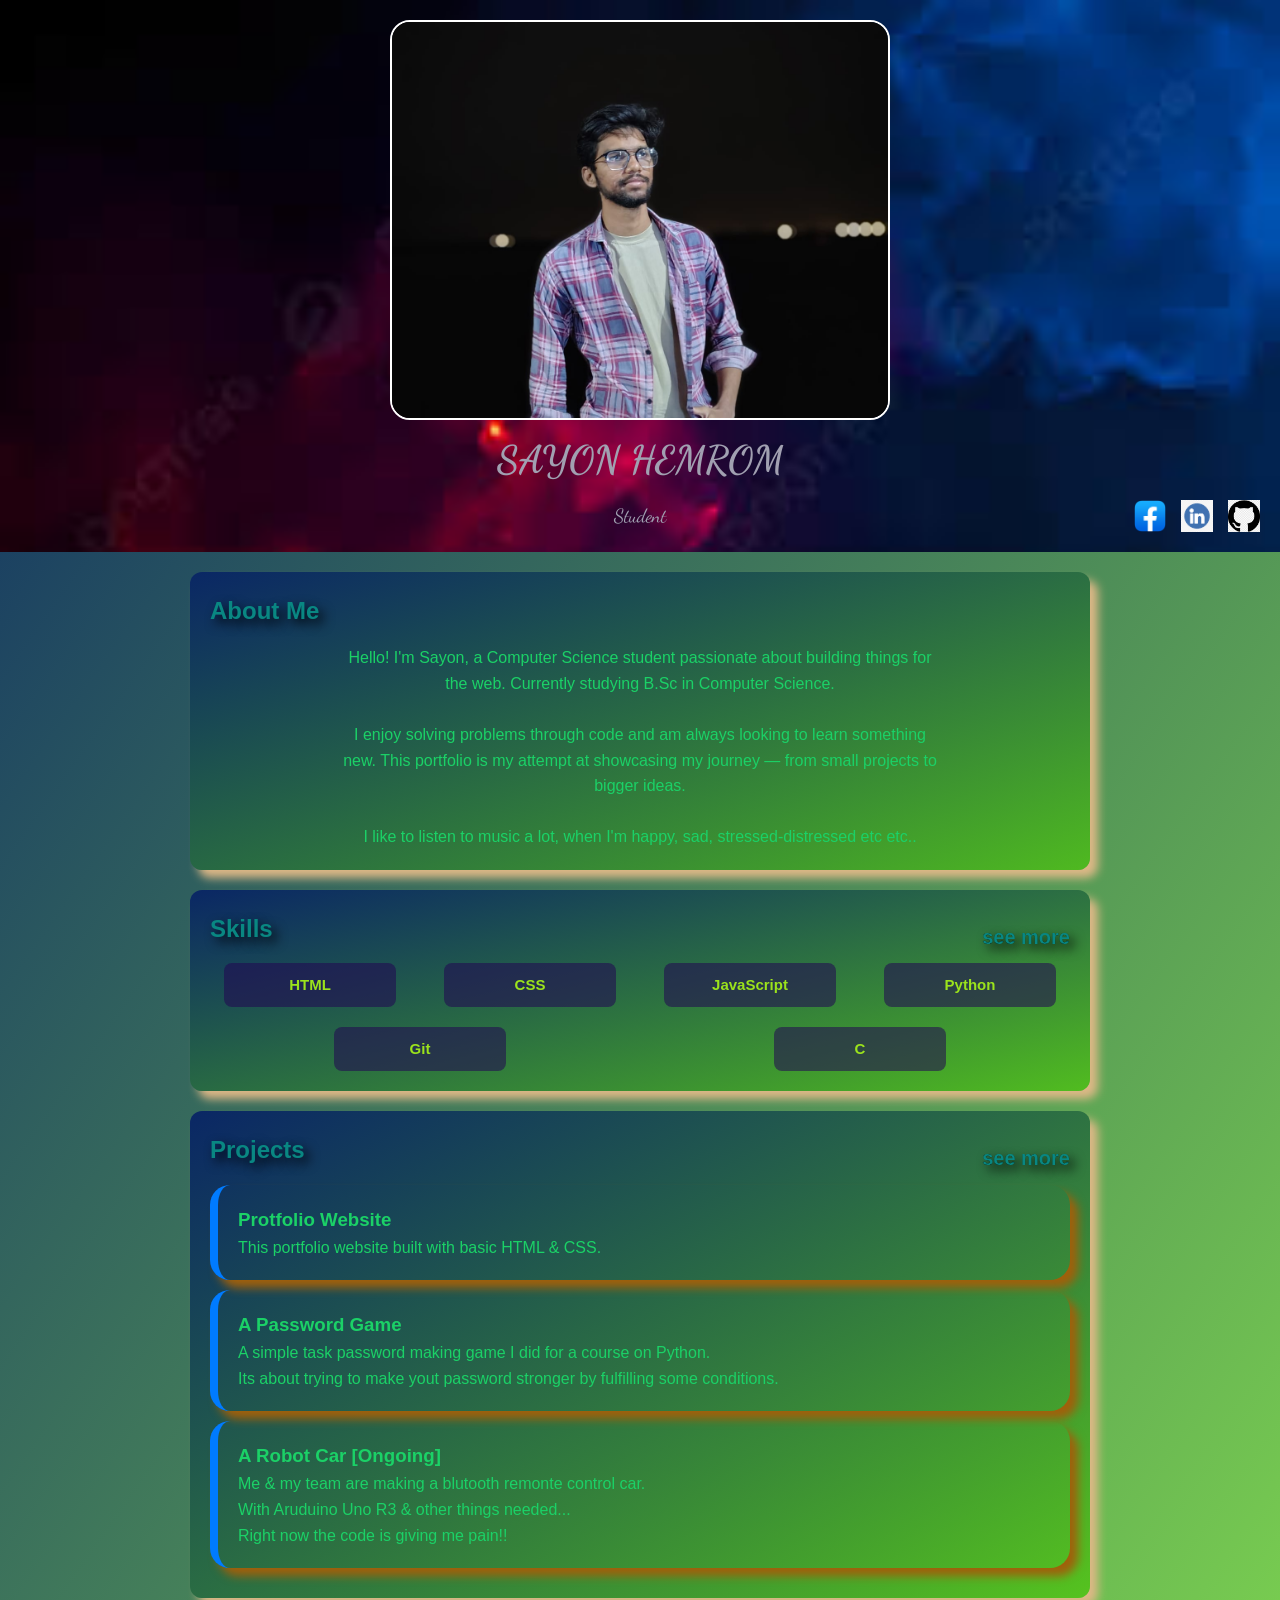
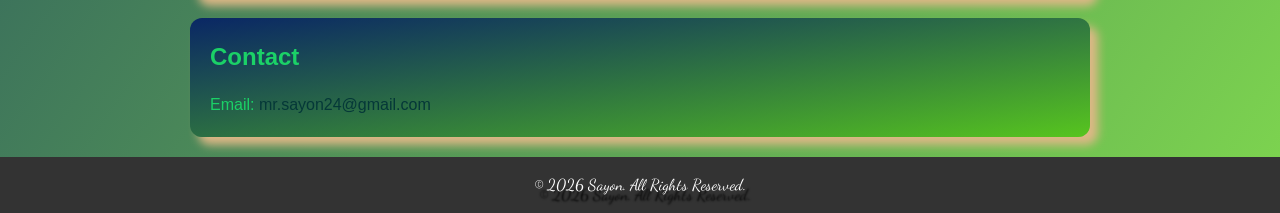
<file: index.html>
<!DOCTYPE html>
<html lang="en">

<head>
    <meta charset="UTF-8">
    <meta name="viewport" content="width=device-width, initial-scale=1.0">
    <link href='https://fonts.googleapis.com/css?family=Dancing Script' rel='stylesheet'>

    <title>My Portfolio</title>
    <link rel="stylesheet" href="style.css">
</head>

<body>

    <header>
        <img src="images/profile.jpeg" alt="profile pic" id="profile_pic">
        <h1>SAYON HEMROM</h1>
        <p> Student </p>

        <div class="social_links">
            <a href="https://www.facebook.com/mr.sayon24108" target="_blank">
                <img src="images/logo_fb.webp" alt="Facebook">
            </a>
            <a href="https://bd.linkedin.com/in/sayon24" target="_blank">
                <img src="images/logo_linkedin.jpg" alt="LinkedIn">
            </a>
            <a href="https://github.com/sayon73" target="_blank">
                <img src="images/logo_git.png" alt="GitHub">
            </a>
        </div>
    </header>

    <section id="about">

        <div class="section_header">
            <h2>About Me</h2>
        </div>

        <p id="about_text">
            Hello! I'm Sayon, a Computer Science student passionate about building things for the web.
            Currently studying B.Sc in Computer Science. <br><br>
            
            I enjoy solving problems through code and am always looking to learn something new.
            This portfolio is my attempt at showcasing my journey — from small projects to bigger ideas. <br><br>
            
            I like to listen to music a lot, when I'm happy, sad, stressed-distressed etc etc..
        </p>
    </section>

    <section id="skills">
        <div class="section_header">
            <h2>Skills</h2>
            <h3> <a href="skills.html" id="see_more">see more </a> </h3>
        </div>

        <div class="skills_grid">
            <div class="skill_card"> HTML </div>
            <div class="skill_card"> CSS </div>
            <div class="skill_card"> JavaScript </div>
            <div class="skill_card"> Python </div>
            <div class="skill_card"> Git </div>
            <div class="skill_card"> C </div>
        </div>
    </section>

    <section id="projects">

        <div class="section_header">
            <h2>Projects</h2>
            <h3> <a href="projects.html" id="see_more">see more </a> </h3>
        </div>

        <div class="project">
            <h3> <a href="#"> Protfolio Website </a> </h3>
            <p>This portfolio website built with basic HTML & CSS.</p>
        </div>

        <div class="project">
            <h3> <a href="https://github.com/sayon73/password_game"> A Password Game </a> </h3>
            <p>A simple task password making game I did for a course on Python.</p>
            <p>Its about trying to make yout password stronger by fulfilling some conditions. </p>
        </div>
        
        <div class="project">
            <h3> <a href="#"> A Robot Car [Ongoing] </a> </h3>
            <p> Me & my team are making a blutooth remonte control car.</p>
            <p> With Aruduino Uno R3 & other things needed... </p>
            <p> Right now the code is giving me pain!! </p>
        </div>
    </section>

    <section id="contact">
        <h2>Contact</h2>
        <p>
            Email: <a href="mailto:mr.sayon24@gmail.com"> mr.sayon24@gmail.com </a>
        </p>
        <!-- <p>Phone: 0123 456 7890 </p> -->
    </section>

    <footer>
        <p>&copy; 2026 Sayon. All Rights Reserved.</p>
    </footer>

</body>

</html>
</file>
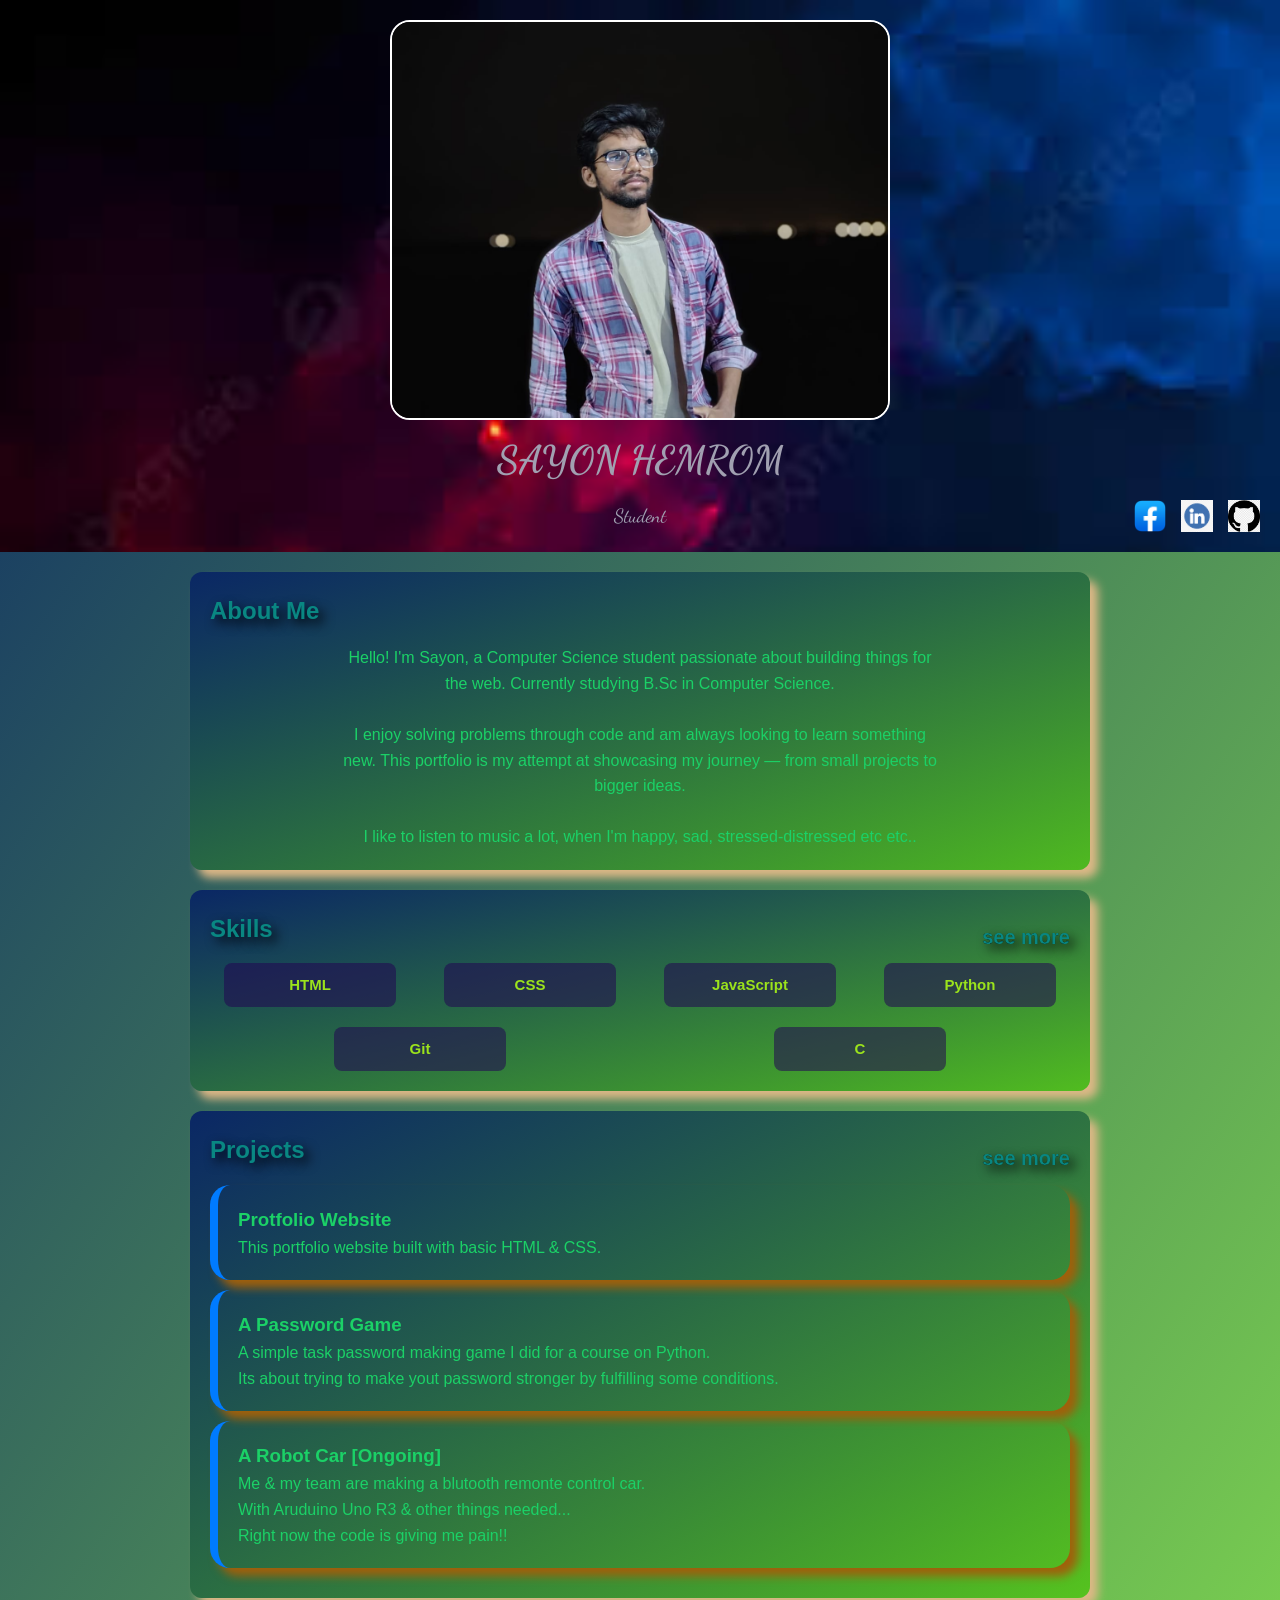
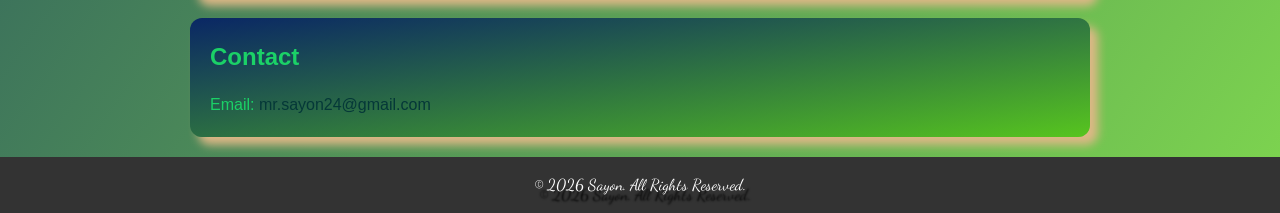
<file: home.html>
<!DOCTYPE html>
<html lang="en">

<head>
    <meta charset="UTF-8">
    <meta name="viewport" content="width=device-width, initial-scale=1.0">
    <link href='https://fonts.googleapis.com/css?family=Dancing Script' rel='stylesheet'>

    <title>My Portfolio</title>
    <link rel="stylesheet" href="style.css">
</head>

<body>

    <header>
        <img src="images/profile.jpeg" alt="profile pic" id="profile_pic">
        <h1>SAYON HEMROM</h1>
        <p> Student </p>

        <div class="social_links">
            <a href="https://www.facebook.com/mr.sayon24108" target="_blank">
                <img src="images/logo_fb.webp" alt="Facebook">
            </a>
            <a href="https://bd.linkedin.com/in/sayon24" target="_blank">
                <img src="images/logo_linkedin.jpg" alt="LinkedIn">
            </a>
            <a href="https://github.com/sayon73" target="_blank">
                <img src="images/logo_git.png" alt="GitHub">
            </a>
        </div>
    </header>

    <section id="about">

        <div class="section_header">
            <h2>About Me</h2>
        </div>

        <p id="about_text">
            Hello! I'm Sayon, a Computer Science student passionate about building things for the web.
            Currently studying B.Sc in Computer Science. <br><br>
            
            I enjoy solving problems through code and am always looking to learn something new.
            This portfolio is my attempt at showcasing my journey — from small projects to bigger ideas. <br><br>
            
            I like to listen to music a lot, when I'm happy, sad, stressed-distressed etc etc..
        </p>
    </section>

    <section id="skills">
        <div class="section_header">
            <h2>Skills</h2>
            <h3> <a href="skills.html" id="see_more">see more </a> </h3>
        </div>

        <div class="skills_grid">
            <div class="skill_card"> HTML </div>
            <div class="skill_card"> CSS </div>
            <div class="skill_card"> JavaScript </div>
            <div class="skill_card"> Python </div>
            <div class="skill_card"> Git </div>
            <div class="skill_card"> C </div>
        </div>
    </section>

    <section id="projects">

        <div class="section_header">
            <h2>Projects</h2>
            <h3> <a href="projects.html" id="see_more">see more </a> </h3>
        </div>

        <div class="project">
            <h3> <a href="#"> Protfolio Website </a> </h3>
            <p>This portfolio website built with basic HTML & CSS.</p>
        </div>

        <div class="project">
            <h3> <a href="https://github.com/sayon73/password_game"> A Password Game </a> </h3>
            <p>A simple task password making game I did for a course on Python.</p>
            <p>Its about trying to make yout password stronger by fulfilling some conditions. </p>
        </div>
        
        <div class="project">
            <h3> <a href="#"> A Robot Car [Ongoing] </a> </h3>
            <p> Me & my team are making a blutooth remonte control car.</p>
            <p> With Aruduino Uno R3 & other things needed... </p>
            <p> Right now the code is giving me pain!! </p>
        </div>
    </section>

    <section id="contact">
        <h2>Contact</h2>
        <p>
            Email: <a href="mailto:mr.sayon24@gmail.com"> mr.sayon24@gmail.com </a>
        </p>
        <!-- <p>Phone: 0123 456 7890 </p> -->
    </section>

    <footer>
        <p>&copy; 2026 Sayon. All Rights Reserved.</p>
    </footer>

</body>

</html>
</file>
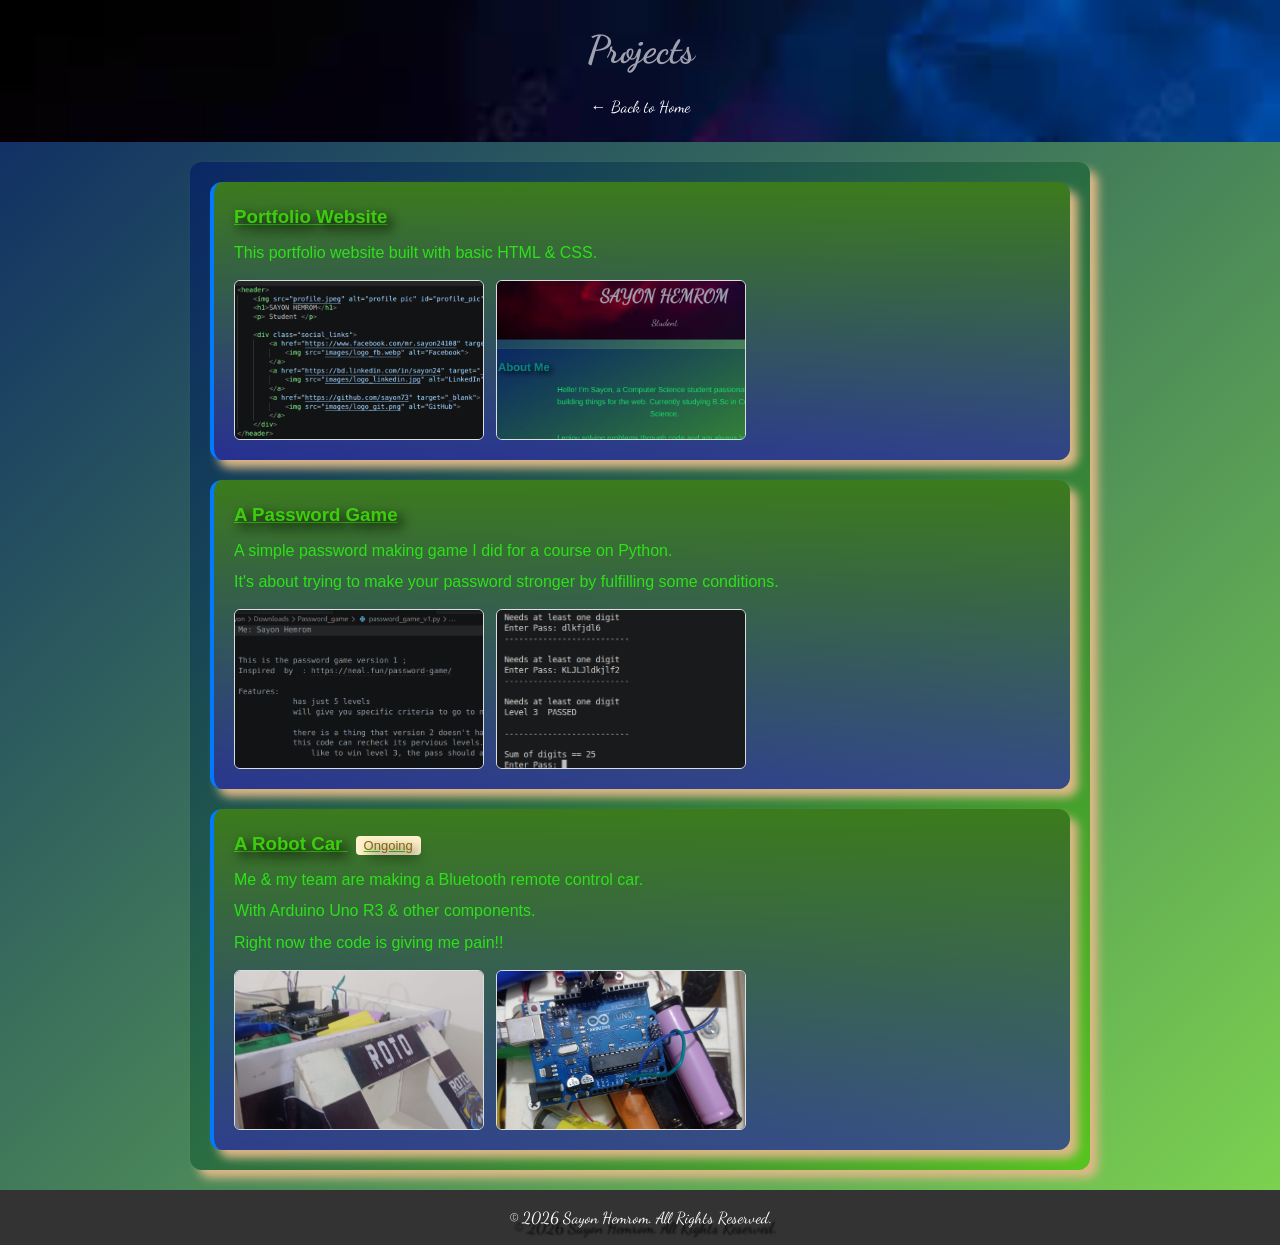
<file: projects.html>
<!DOCTYPE html>
<html lang="en">

<head>
    <meta charset="UTF-8">
    <meta name="viewport" content="width=device-width, initial-scale=1.0">
    <link href='https://fonts.googleapis.com/css?family=Dancing Script' rel='stylesheet'>
    <title>Projects | Sayon </title>
    <link rel="stylesheet" href="style.css">
</head>

<body>

    <header>
        <h1>Projects</h1>
        <p><a href="index.html" id="back_link">← Back to Home</a></p>
    </header>

    <section id="all_projects">

        <div class="project_full">
            <h3>Portfolio Website</h3>
            <p>This portfolio website built with basic HTML & CSS.</p>
            <div class="project_images">
                <img src="images/portfolio1.png" alt="Portfolio screenshot 1">
                <img src="images/portfolio2.png" alt="Portfolio screenshot 2">
            </div>
        </div>

        <div class="project_full">
            <h3>A Password Game</h3>
            <p>A simple password making game I did for a course on Python.</p>
            <p>It's about trying to make your password stronger by fulfilling some conditions.</p>
            <div class="project_images">
                <img src="images/password1.png" alt="Password game screenshot 1">
                <img src="images/password2.png" alt="Password game screenshot 2">
            </div>
        </div>

        <div class="project_full">
            <h3>A Robot Car <span class="ongoing">Ongoing</span></h3>
            <p>Me & my team are making a Bluetooth remote control car.</p>
            <p>With Arduino Uno R3 & other components.</p>
            <p>Right now the code is giving me pain!!</p>
            <div class="project_images">
                <img src="images/robot1.png" alt="Robot car photo 1">
                <img src="images/robot2.png" alt="Robot car photo 2">
            </div>
        </div>

    </section>

    <footer>
        <p>&copy; 2026 Sayon Hemrom. All Rights Reserved.</p>
    </footer>

</body>

</html>
</file>
<file: style.css>
* {
    margin: 0;
    padding: 0;
    box-sizing: border-box;
}

body {
    font-family: Arial, sans-serif;
    line-height: 1.6;
    /* background-color: #e7c7c7; */
    /* background-color: #7c84c5; */

    color: rgb(27, 209, 103);
    background: linear-gradient(to bottom right, #0a2765, #4cc50bb8);
    /* min-height: 80px; */
    
}


header {
    font-family: 'Dancing Script', cursive;
    font-size: larger;
    text-align: center;
    padding: 20px 10px;
    color: rgb(161, 160, 177);
    /* background: #333; */

    background-image: url(images/bg.jpeg);
    background-repeat: no-repeat;
    background-size: cover;
    /* position: absolute; */
}

header h1 {
    margin-bottom: 10px;
}

section {
    max-width: 900px;
    margin: 20px auto;
    /* background: #0cd6a0; */
    padding: 20px;
    border-radius: 12px;
    box-shadow: 8px 8px 10px burlywood;
    background: linear-gradient(to bottom right, #0a2765, #4cc50bb8);
}

h2 {
    margin-bottom: 15px;
    /* color: #333; */
}

.project {
    /* background: #f9f9f9; */
    padding: 20px;
    margin-bottom: 10px;
    /* border: 2px solid black; */
    /* border-right: none; */
    border-left: 8px solid #007bff;
    border-radius: 20px;
    box-shadow: 8px 8px 10px rgb(161, 96, 11);
}

a {
    display: inline-block;
    text-decoration: none;
    color: rgb(27, 209, 103);
    transition: transform 0.4s;
    transform-origin: left center;
}
a:hover, .skill_card:hover {
    color: gray;
    transform: scale(1.2); 

}


footer {
    text-align: center;
    background: #333;
    color: white;
    padding: 15px;
    margin-top: 20px;
    font-family: 'Dancing Script', cursive;
    text-shadow: 5px 10px 2px black;
}

#about_text {
    width: 70%;
    margin: auto;
    text-align: center;
}

#contact a {
    color:rgb(5, 56, 56);
    text-decoration: none;
}

/* Adding profile picture */

#profile_pic {
    width: 250px;
    height: 200px;
    zoom: 2;
    object-fit: cover;
    border-radius: 10px;
    /* margin-bottom: 10px; */
    border: 1px solid white;
}
.social_links {
    position: absolute; 
    top: 500px;
    /* bottom: 190px;        */
    right: 20px;        
    display: flex;
    gap: 15px;          
}

/* Adding  Social icons */
.social_links img {
    width: 32px;       
    height: 32px;
    transition: transform 0.3s; 
    object-fit: cover;
}

.social_links img:hover {
    transform: scale(1.2); /* grows slightly when hovered */
}

/* Adding see more */
.section_header {
    display: flex;
    justify-content: space-between;
    align-items: center;
    text-shadow: 5px 5px 12px black;
    color: rgb(9, 135, 130);
}

#see_more {
    color: rgb(9, 135, 130);
    /* outline: black; */
    text-box: ;
    /* color: blue; */
    -webkit-text-stroke: 0.1px black;
    /* text-decoration: underline; */
    cursor: pointer;
    font-size: 20px;
}

/* Adding skills tab & cards  */
.skills_grid {
    display: flex;
    flex-wrap: wrap;
    gap: 20px;
    align-items: center;
}

.skill_card {
    background: #2104528c;
    color: #9be31c;
    padding: 10px 20px;
    border-radius: 8px;

    font-size: 15px;
    font-weight: bolder;
    cursor: default;
    transition: transform 0.2s, background 0.2s;

    /* transition: transform 0.4s; */
    transform-origin: left center;
    box-shadow: black;
    width: 20%;
    text-align: center;
    margin: auto;
}

.skill_card:hover {
    /* transform: translateY(-4px); */
    background: darkgreen;
    color: white;
}

/* =================================== */
/* for project page */
#all_projects {
    max-width: 900px;
    margin: 20px auto;
    display: flex;
    flex-direction: column;
    gap: 20px;
}

.project_full {
    padding: 20px;
    border-radius: 8px;
    border-left: 4px solid #007bff; 

    border-radius: 12px;
    box-shadow: 8px 8px 10px burlywood;
    background: linear-gradient(to bottom, #3c7b1c, #2f2ba9b8);
}


.project_full h3 {
    margin-bottom: 8px;
    color: #3cce0c;
    text-shadow: 5px 5px 12px black;
    text-decoration: underline;
}

.project_full p {
    color: #2de119;
    margin-bottom: 6px;
}

.project_images {
    display: flex;
    gap: 12px;
    flex-wrap: wrap;
    margin-top: 14px;
}

.project_images img {
    width: 250px;
    height: 160px;
    object-fit: cover;
    border-radius: 6px;
    border: 1px solid #ddd;
}

.ongoing {
    font-size: 13px;
    background: #fff3cd;
    color: #856404;
    padding: 2px 8px;
    border-radius: 4px;
    margin-left: 8px;
    font-weight: normal;
}

#back_link {
    color: white;
    text-decoration: none;
    font-size: 16px;
}

#back_link:hover {
    text-decoration: underline;
}
</file>
